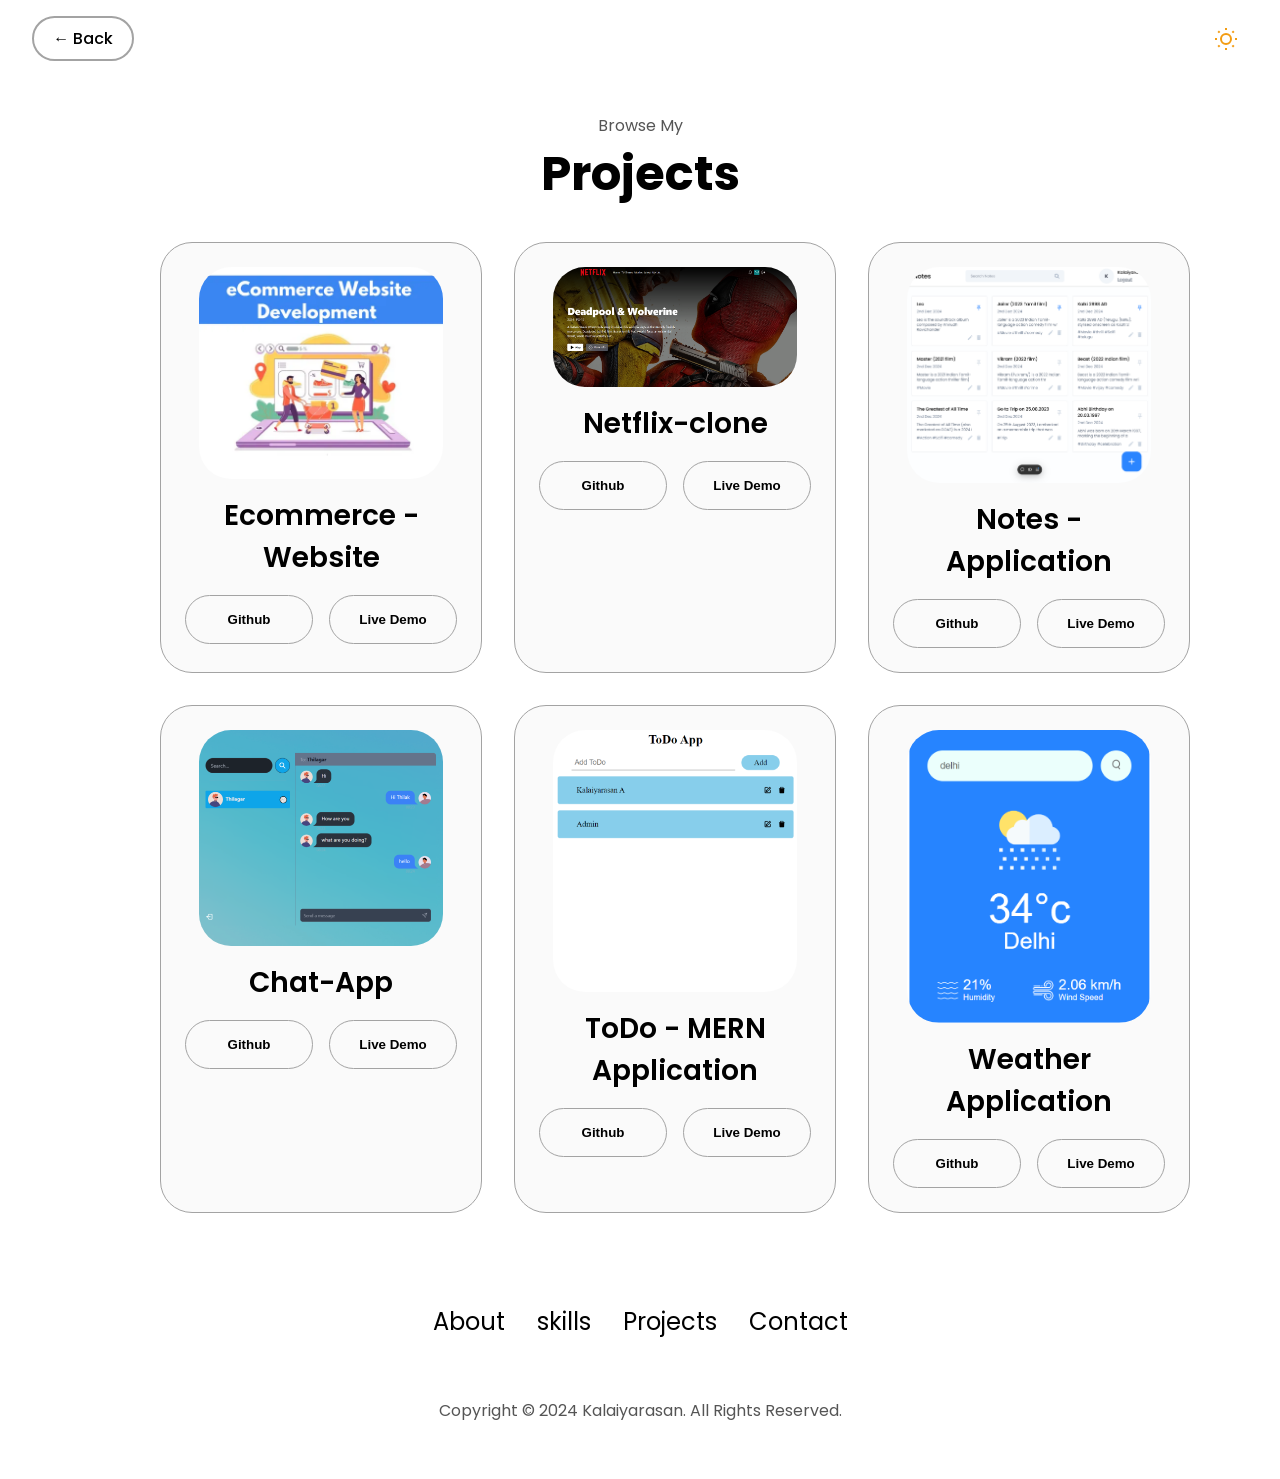
<file: projects.html>
<!DOCTYPE html>
<html lang="en">
<head>
    <meta charset="UTF-8">
    <meta name="viewport" content="width=device-width, initial-scale=1.0">
    <title>My Portfolio</title>
    <link rel="stylesheet" href="style.css">
    <link rel="stylesheet" href="mediaqueries.css">
</head>
<body>
  <div class="projects-top-nav">
    <button class="back-btn" onclick="location.href='./#projects'" aria-label="Go back">
       &#8592; Back
    </button>
    <button class="theme-toggle" onclick="toggleTheme()" aria-label="Toggle dark mode">
        <div class="toggle-icon">
            <svg class="sun-icon" viewBox="0 0 24 24" fill="none" stroke="currentColor" stroke-width="2">
                <circle cx="12" cy="12" r="5"></circle>
                <line x1="12" y1="1" x2="12" y2="3"></line>
                <line x1="12" y1="21" x2="12" y2="23"></line>
                <line x1="4.22" y1="4.22" x2="5.64" y2="5.64"></line>
                <line x1="18.36" y1="18.36" x2="19.78" y2="19.78"></line>
                <line x1="1" y1="12" x2="3" y2="12"></line>
                <line x1="21" y1="12" x2="23" y2="12"></line>
                <line x1="4.22" y1="19.78" x2="5.64" y2="18.36"></line>
                <line x1="18.36" y1="5.64" x2="19.78" y2="4.22"></line>
            </svg>
            <svg class="moon-icon" viewBox="0 0 24 24" fill="none" stroke="currentColor" stroke-width="2">
                <path d="M21 12.79A9 9 0 1 1 11.21 3 7 7 0 0 0 21 12.79z"></path>
            </svg>
        </div>
    </button>
  </div>
 
  <section id="projects">
    <p class="section_text_p1">Browse My</p>
    <h1 class="title">Projects</h1>
    <div class="skills-details-container">
      <div class="about-containers">
        <!-- Ecommerce - Website -->
        <div class="details-container color-container" style="order: 1">
          <div class="article-container">
            <img src="./assets/project-ecommerce.png" alt="Project 1" class="project-img"/>
          </div>
          <h2 class="skills-sub-title project-title">Ecommerce - Website</h2>
          <div class="btn-container">
            <button class="btn btn-color-2 project-btn" onclick="window.open('https://github.com/kalai64/E-Commerce')">
              Github
            </button>
            <button class="btn btn-color-2 project-btn" onclick="window.open('https://frontend-nine-theta-88.vercel.app/')">
              Live Demo
            </button>
          </div>
        </div>
        <!-- Netflix - clone -->
        <div class="details-container color-container" style="order: 2;">
          <div class="article-container">
            <img src="./assets/project-netflix.png" alt="Project 2" class="project-img"/>
          </div>
          <h2 class="skills-sub-title project-title">Netflix-clone</h2>
          <div class="btn-container">
            <button class="btn btn-color-2 project-btn" onclick="window.open('https://github.com/kalai64/Netflix-clone')">
              Github
            </button>
            <button class="btn btn-color-2 project-btn" onclick="window.open('https://netflix-clone-2sly.onrender.com/')">
              Live Demo
            </button>
          </div>
        </div>
        <!-- Notes-App -->
        <div class="details-container color-container" style="order: 3;">
          <div class="article-container">
            <img src="./assets/notes-app.png" alt="Project 3" class="project-img"/>
          </div>
          <h2 class="skills-sub-title project-title">Notes - Application</h2>
          <div class="btn-container">
            <button class="btn btn-color-2 project-btn" onclick="window.open('https://github.com/kalai64/Notes-App')">
              Github
            </button>
            <button class="btn btn-color-2 project-btn" onclick="window.open('https://notes-app-coral-delta-59.vercel.app/')">
              Live Demo
            </button>
          </div>
        </div>
        <!-- Chat - App -->
        <div class="details-container color-container" style="order: 4;">
          <div class="article-container">
            <img src="./assets/project-chatapp.png" alt="Project 2" class="project-img"/>
          </div>
          <h2 class="skills-sub-title project-title">Chat-App</h2>
          <div class="btn-container">
            <button class="btn btn-color-2 project-btn" onclick="window.open('https://github.com/kalai64/Chat-App')">
              Github
            </button>
            <button class="btn btn-color-2 project-btn" onclick="window.open('https://chat-app-0qmw.onrender.com/login')">
              Live Demo
            </button>
          </div>
        </div>
        <!-- ToDo - App -->
        <div class="details-container color-container" style="order: 5;">
          <div class="article-container">
            <img src="./assets/project-todo.png" alt="Project 3" class="project-img"/>
          </div>
          <h2 class="skills-sub-title project-title">ToDo - MERN Application</h2>
          <div class="btn-container">
            <button class="btn btn-color-2 project-btn" onclick="window.open('https://github.com/kalai64/fullstack-todo-app-frontend')">
              Github
            </button>
            <button class="btn btn-color-2 project-btn" onclick="window.open('https://fullstack-todo-app-frontend-brown.vercel.app/')">
              Live Demo
            </button>
          </div>
        </div>
        <!-- Weather - App -->
        <div class="details-container color-container" style="order: 6;">
          <div class="article-container">
            <img src="./assets/project-weather.png" alt="Project 3" class="project-img"/>
          </div>
          <h2 class="skills-sub-title project-title">Weather Application</h2>
          <div class="btn-container">
            <button class="btn btn-color-2 project-btn" onclick="window.open('https://github.com/kalai64/weather-app')">
              Github
            </button>
            <button class="btn btn-color-2 project-btn" onclick="window.open('https://weather-app-one-nu-42.vercel.app/')">
              Live Demo
            </button>
          </div>
        </div>
        
      </div>
    </div>
    
  </section>
  <footer>
    <nav>
      <div class="nav-links-container">
        <ul class="nav-links">
          <li><a onclick="location.href='./#about'" style="cursor: pointer">About</a></li>
          <li><a onclick="location.href='./#skills'" style="cursor: pointer">skills</a></li>
          <li><a onclick="location.href='./#projects'" style="cursor: pointer">Projects</a></li>
          <li><a onclick="location.href='./#contact'" style="cursor: pointer">Contact</a></li>
      </ul>
      </div>
    </nav>
    <p>Copyright &#169; 2024 Kalaiyarasan. All Rights Reserved.</p>
  </footer>
  <script src="script.js"></script>
</body>
</html>
</file>
<file: style.css>
@import url('https://fonts.googleapis.com/css2?family=Poppins:wght@300;400;500;600&display=swap');

/* CSS Variables for Theme */
:root {
    --bg-color: #ffffff;
    --text-color: #000000;
    --text-secondary: rgb(85, 85, 85);
    --border-color: rgb(163, 163, 163);
    --btn-bg: rgb(53, 53, 53);
    --btn-hover-bg: rgb(0, 0, 0);
    --container-bg: white;
    --container-secondary-bg: rgb(250, 250, 250);
    --link-hover: grey;
    --nav-bg: #ffffff;
    --hamburger-bg: white;
}

[data-theme="dark"] {
    --bg-color: #1a1a2e;
    --text-color: #eaeaea;
    --text-secondary: #b0b0b0;
    --border-color: #444466;
    --btn-bg: #3a3a5c;
    --btn-hover-bg: #4a4a7c;
    --container-bg: #252542;
    --container-secondary-bg: #2a2a4a;
    --link-hover: #a0a0c0;
    --nav-bg: #1a1a2e;
    --hamburger-bg: #252542;
}

* {
    margin: 0;
    padding: 0;
}
body {
    font-family: "Poppins", sans-serif;
    background-color: var(--bg-color);
    color: var(--text-color);
    transition: background-color 0.3s ease, color 0.3s ease;
}
html {
    scroll-behavior: smooth;
}
p {
    color: var(--text-secondary);
}

a, .btn {
    transition: all 300ms ease;
}

nav, .nav-links {
    display: flex;
}
nav {
    justify-content: space-around;
    align-items: center;
    height: 17vh;
    background-color: var(--nav-bg);
    transition: background-color 0.3s ease;
}
.nav-links {
    gap: 2rem;
    list-style: none;
    font-size: 1.5rem;
    align-items: center;
}
a {
    color: var(--text-color);
    text-decoration: none;
    text-decoration-color: var(--bg-color);
    transition: color 0.3s ease;
}
a:hover {
    color: var(--link-hover);
    text-decoration: underline;
    text-underline-offset: 1rem;
    text-decoration-color: var(--border-color);
}
.logo {
    font-size: 2rem;
    color: var(--text-color);
}
.logo:hover {
    cursor: default;
}

/* Hamburger Menu */

#hamburger-nav {
    display: none;
  }
  .hamburger-menu {
    position: relative;
    display: inline-block;
  }
  .hamburger-icon {
    display: flex;
    flex-direction: column;
    justify-content: space-between;
    height: 24px;
    width: 30px;
    cursor: pointer;
  }
  .hamburger-icon span {
    width: 100%;
    height: 2px;
    background-color: var(--text-color);
    transition: all 0.3 ease-in-out;
  }
  .menu-links {
    position: absolute;
    top: 100%;
    right: 0;
    background-color: var(--hamburger-bg);
    width: fit-content;
    max-height: 0;
    overflow: hidden;
    transition: all 0.3 ease-in-out;
  }
  .menu-links a {
    display: block;
    padding: 10px;
    text-align: center;
    font-size: 1.5rem;
    color: var(--text-color);
    text-decoration: none;
    transition: all 0.3 ease-in-out;
  }
  .menu-links li {
    list-style: none;
  }
  .menu-links.open {
    max-height: 300px;
  }
  .hamburger-icon.open span:first-child {
    transform: rotate(45deg) translate(10px, 5px);
  }
  .hamburger-icon.open span:nth-child(2) {
    opacity: 0;
  }
  .hamburger-icon.open span:last-child {
    transform: rotate(-45deg) translate(10px, -5px);
  }
  .hamburger-icon span:first-child {
    transform: none;
  }
  .hamburger-icon span:first-child {
    opacity: 1;
  }
  .hamburger-icon span:first-child {
    transform: none;
  }

/* Section */

section {
  padding-top: 4vh;
  height: 96vh;
  margin: 0 10rem;
  box-sizing: border-box;
  min-height: fit-content;
}
.section-container {
  display: flex;
}
#profile {
  display: flex;
  justify-content: center;
  gap: 5rem;
  height: 80vh;
}

.section_pic-container {
  display: flex;
  height: 400px;
  width: 400px;
  margin: auto 0;
}

.section_text {
  align-self: center;
  text-align: center;
}

.section_text p {
  font-weight: 600;
}

.section_text_p1 {
  text-align: center;
}

.section_text_p2 {
  font-size: 1.75rem;
  margin-bottom: 1rem;
}

.title {
  font-size: 3rem;
  text-align: center;
  color: var(--text-color);
}

.socials-container {
  display: flex;
  justify-content: center;
  margin-top: 1rem;
  gap: 1rem;
}

.icon {
  cursor: pointer;
  height: 2rem;
}

.btn-container {
  display: flex;
  justify-content: center;
  gap: 1rem;
}

.btn {
  font-weight: 600;
  transition: all 300ms ease;
  padding: 1rem;
  width: 8rem;
  border-radius: 2rem;
}

.btn-color-1,
.btn-color-2 {
  border: var(--btn-bg) 0.1rem solid;
}

.btn-color-1:hover,
.btn-color-2:hover {
  cursor: pointer;
}

.btn-color-1,
.btn-color-2:hover {
  background: var(--btn-bg);
  color: white;
}

.btn-color-1:hover {
  background: var(--btn-hover-bg);
}

.btn-color-2 {
  background: none;
  color: var(--text-color);
}

.btn-color-2:hover {
  border: var(--btn-hover-bg) 0.1rem solid;
}

.btn-container {
  gap: 1rem;
}

/* About section */

#about {
  position: relative;
}
.about-containers {
  display: flex;
  flex-wrap: wrap;
  gap: 2rem;
  margin-bottom: 2rem;
  margin-top: 2rem;
}
.about-details-container {
  justify-content: center;
  flex-direction: column;
}
.about-containers, 
.about-details-container {
  display: flex;
}
.about-pic {
  border-radius: 2rem;
}
.arrow {
  position: absolute;
  right: -5rem;
  bottom: 2.5rem;
}
.details-container {
  padding: 1.5rem;
  flex: 1;
  background: var(--container-bg);
  border-radius: 2rem;
  border: var(--btn-bg) 0.1rem solid;
  border-color: var(--border-color);
  text-align: center;
  transition: background-color 0.3s ease, border-color 0.3s ease;
}
.section-container {
  gap: 4rem;
  height: 80%;
}
.section_pic-container {
  height: 400px;
  width: 400px;
  margin: auto 0;
}

/* skills section */

#skills {
  position: relative;
}

.skills-sub-title {
  color: var(--text-secondary);
  font-weight: 600;
  font-size: 1.75rem;
  margin-bottom: 2rem;
}

.skills-details-container {
  display: flex;
  justify-content: center;
  flex-direction: column;
}

.article-container {
  display: flex;
  text-align: initial;
  flex-wrap: wrap;
  flex-direction: row;
  gap: 1.5rem;
  justify-content: space-around;
}

article {
  display: flex;
  width: 10rem;
  
  gap: 0.5rem;
}

article .icon {
  cursor: default;
}

/*Projects section */

#projects {
  position: relative;
}

/* Projects grid layout */
#projects .about-containers {
  display: grid;
  grid-template-columns: repeat(3, 1fr);
  gap: 2rem;
}

.color-container {
  border-color: var(--border-color);
  background: var(--container-secondary-bg);
}
.project-img {
  border-radius: 2rem;
  width: 90%;
  height: 90%;
}
.project-title {
  margin: 1rem;
  color: var(--text-color);
}
.project-btn {
  color: var(--text-color);
  border-color: var(--border-color);
}

#more-projects {
  position: relative;
}

/*Contact section */

#contact {
  display: flex;
  justify-content: center;
  flex-direction: column;
  height: 70vh;
}
.contact-info-upper-container {
  display: flex;
  justify-content: center;
  border-radius: 2rem;
  border: var(--btn-bg) 0.1rem solid;
  border-color: var(--border-color);
  background: var(--container-secondary-bg);
  margin: 2rem auto;
  padding: 0.5rem;
  transition: background-color 0.3s ease, border-color 0.3s ease;
}
.contact-info-container {
  display: flex;
  align-items: center;
  justify-content: center;
  gap: 0.5rem;
  margin: 1rem;
}
.contact-info-container p {
  font-size: larger;
}
.contact-icon {
  cursor: default;
}
.email-icon {
  height: 2.5rem;
}

/* Footer section */

footer {
  height: 26vh;
  margin: 0 rem;
  background-color: var(--bg-color);
  transition: background-color 0.3s ease;
}
footer p {
  text-align: center;
  color: var(--text-secondary);
}

.home-icon {
  display: inline-block;
  cursor: pointer;
  margin: 1rem; 
}

.home-icon img {
  width: 70px;
  height: 70px;
  transition: transform 0.3s ease;
}

/* Theme Toggle Button - Animated */
.theme-toggle {
  background: none;
  border: 2px solid var(--container-bg);
  border-radius: 50%;
  width: 45px;
  height: 45px;
  cursor: pointer;
  display: flex;
  align-items: center;
  justify-content: center;
  transition: all 0.3s ease;
  position: static;
  overflow: hidden;
}

.theme-toggle:hover {
  border-color: var(--container-bg);
  transform: scale(1.1);
}

.toggle-icon {
  position: relative;
  width: 24px;
  height: 24px;
}

.theme-toggle svg {
  position: absolute;
  top: 0;
  left: 0;
  width: 24px;
  height: 24px;
  transition: all 0.5s cubic-bezier(0.4, 0, 0.2, 1);
}

.theme-toggle .sun-icon {
  stroke: #f39c12;
  transform: rotate(0deg) scale(1);
  opacity: 1;
}

.theme-toggle .moon-icon {
  stroke: #9b59b6;
  transform: rotate(-90deg) scale(0);
  opacity: 0;
}

[data-theme="dark"] .theme-toggle .sun-icon {
  transform: rotate(90deg) scale(0);
  opacity: 0;
}

[data-theme="dark"] .theme-toggle .moon-icon {
  transform: rotate(0deg) scale(1);
  opacity: 1;
}

/* Hamburger menu container for theme toggle */
.hamburger-menu-container {
  display: flex;
  align-items: center;
  gap: 1rem;
}

/* Projects page top nav */
.projects-top-nav {
  display: flex;
  justify-content: space-between;
  align-items: center;
  padding: 1rem 2rem;
  background-color: var(--nav-bg);
  transition: background-color 0.3s ease;
}

/* Back button for projects page */
.back-btn {
  background: none;
  border: 2px solid var(--border-color);
  border-radius: 2rem;
  padding: 0.5rem 1.2rem;
  font-size: 1rem;
  font-family: "Poppins", sans-serif;
  font-weight: 500;
  color: var(--text-color);
  cursor: pointer;
  transition: all 0.3s ease;
  display: flex;
  align-items: center;
  gap: 0.3rem;
}

.back-btn:hover {
  background: var(--btn-bg);
  color: white;
  border-color: var(--btn-bg);
}

/* Dark mode icon filter for icons that need inversion */
[data-theme="dark"] .icon {
  filter: brightness(0.8) invert(0.8);
}

/* Project Side Slider */
.project-overlay {
  display: none;
  position: fixed;
  inset: 0;
  background: rgba(0, 0, 0, 0.45);
  z-index: 999;
}
.project-overlay.open { display: block; }

.project-slider {
  position: fixed;
  top: 0;
  right: -780px;
  width: 740px;
  max-width: 95vw;
  height: 100%;
  background: var(--container-bg);
  border-left: 1px solid var(--border-color);
  border-radius: 1rem 0 0 1rem;
  z-index: 1000;
  overflow-y: auto;
  padding: 2rem 2rem 3rem;
  box-sizing: border-box;
  transition: right 0.35s cubic-bezier(0.4, 0, 0.2, 1);
}
.project-slider.open { right: 0; }

.slider-close-btn {
  float: right;
  background: none;
  border: 1px solid var(--border-color);
  border-radius: 50%;
  width: 34px;
  height: 34px;
  font-size: 20px;
  cursor: pointer;
  color: var(--text-secondary);
  display: flex;
  align-items: center;
  justify-content: center;
  transition: background 0.2s;
}
.slider-close-btn:hover { background: var(--container-secondary-bg); }

.slider-project-img {
  width: 20%;
  border-radius: 1rem;
  margin: 1rem 0;
  display: block;
  clear: both;
}
.slider-project-title {
  font-size: 1.4rem;
  font-weight: 600;
  color: var(--text-color);
  margin-bottom: 0.75rem;
}
.slider-project-desc {
  font-size: 0.95rem;
  color: var(--text-secondary);
  line-height: 1.7;
  margin-bottom: 1rem;
}
.slider-tags {
  display: flex;
  flex-wrap: wrap;
  gap: 0.5rem;
  margin-bottom: 1.25rem;
}
.slider-tag {
  background: var(--container-secondary-bg);
  border: 1px solid var(--border-color);
  color: var(--text-secondary);
  font-size: 0.8rem;
  padding: 4px 12px;
  border-radius: 2rem;
}
.slider-section-heading {
  font-size: 0.8rem;
  font-weight: 600;
  color: var(--text-secondary);
  text-transform: uppercase;
  letter-spacing: 0.07em;
  margin: 1.5rem 0 0.6rem;
}
.slider-features {
  list-style: none;
  padding: 0;
  margin-bottom: 0.5rem;
}
.slider-features li {
  font-size: 0.9rem;
  color: var(--text-color);
  padding: 0.4rem 0;
  padding-left: 1rem;
  position: relative;
}
.slider-features li::before {
  content: '';
  position: absolute;
  left: 0;
  top: 50%;
  transform: translateY(-50%);
  width: 5px;
  height: 5px;
  border-radius: 50%;
  background: var(--text-secondary);
}
.slider-btn-container {
  display: flex;
  gap: 1rem;
  margin-top: 2rem;
}
</file>
<file: mediaqueries.css>
@media screen and (max-width: 1400px) {
    #profile {
      height: 83vh;
      margin-bottom: 6rem;
    }
    .about-containers {
      flex-wrap: wrap;
    }
    #contact,
    #projects {
      height: fit-content;
    }
    #more-projects {
      height: fit-content;
    }
  }
  
  @media screen and (max-width: 1200px) {
    #desktop-nav {
      display: none;
    }
    #hamburger-nav {
      display: flex;
    }
    /* Theme toggle inline with hamburger */
    #hamburger-nav .theme-toggle {
      position: static;
      width: 40px;
      height: 40px;
    }
    #experience,
    .experience-details-container {
      margin-top: 2rem;
    }
    #profile,
    .section-container {
      display: block;
    }
    .arrow {
      display: none;
    }
    section,
    .section-container {
      height: fit-content;
    }
    section {
      margin: 0 5%;
    }
    .section_pic-container {
      width: 275px;
      height: 275px;
      margin: 0 auto 2rem;
    }
    .about-containers {
      margin-top: 0;
    }
    /* Tablet: 2 columns for projects */
    #projects .about-containers {
      grid-template-columns: repeat(2, 1fr);
    }
  }
  
  @media screen and (max-width: 600px) {
    #contact,
    footer {
      height: 40vh;
    }
    #profile {
      height: 83vh;
      margin-bottom: 0;
    }
    article {
      font-size: 1rem;
    }
    footer nav {
      height: fit-content;
      margin-bottom: 2rem;
    }
    .about-containers,
    .contact-info-upper-container,
    .btn-container {
      flex-wrap: wrap;
    }
    .contact-info-container {
      margin: 0;
    }
    .contact-info-container p,
    .nav-links li a {
      font-size: 1rem;
    }
    .experience-sub-title {
      font-size: 1.25rem;
    }
    .logo {
      font-size: 1.5rem;
    }
    .nav-links {
      flex-direction: column;
      gap: 0.5rem;
      text-align: center;
    }
    .section_pic-container {
      width: auto;
      height: 46vw;
      justify-content: center;
    }
    .section_text_p2 {
      font-size: 1.25rem;
    }
    .title {
      font-size: 2rem;
    }
    .text-container {
      text-align: justify;
    }
    /* Mobile: 1 column for projects */
    #projects .about-containers {
      grid-template-columns: 1fr;
    }
    /* Smaller buttons on mobile */
    .btn {
      padding: 0.7rem;
      width: 8rem;
      font-size: 0.85rem;
    }
    .project-btn {
      padding: 0.5rem 0.8rem;
      width: auto;
      font-size: 0.8rem;
    }
  }
</file>
